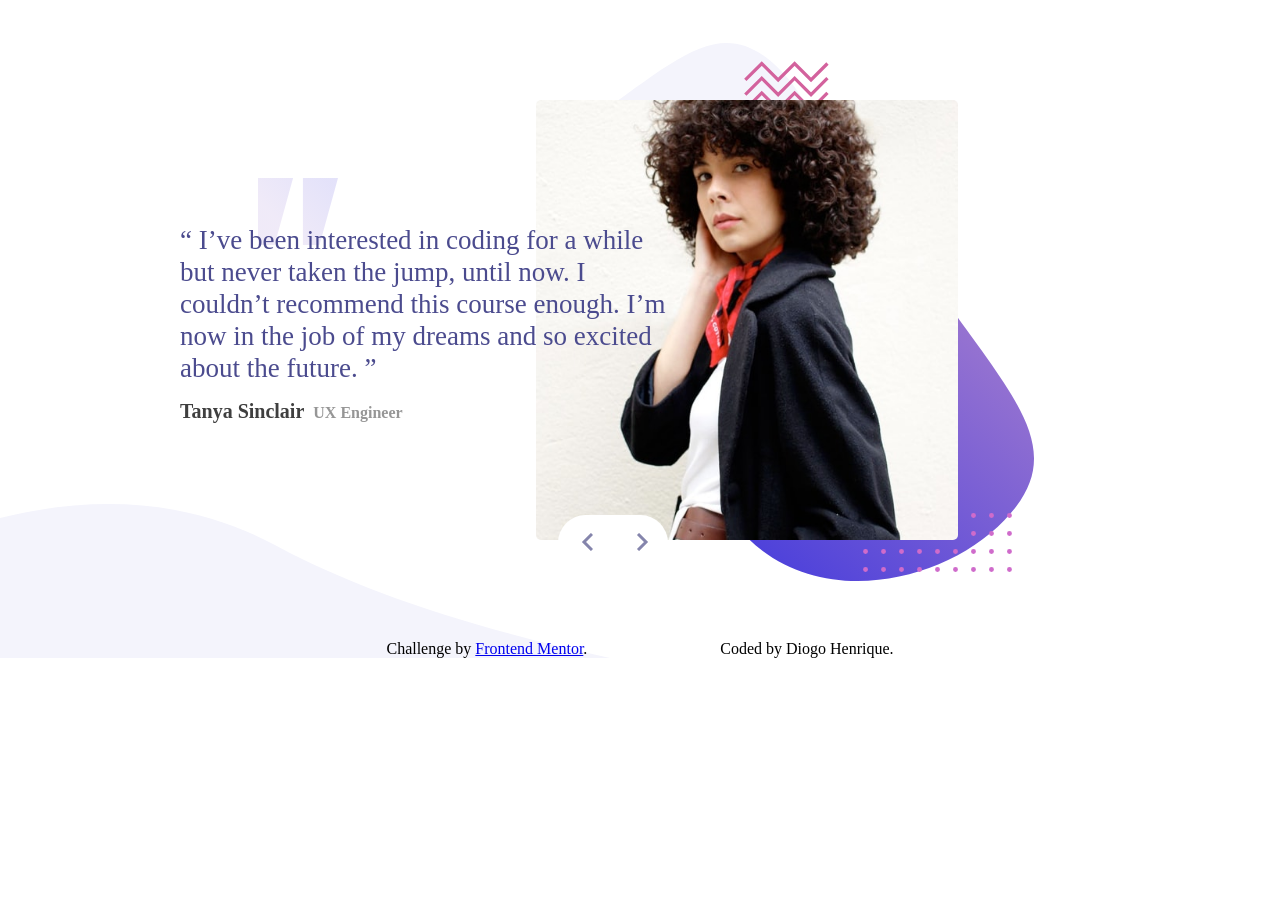
<file: index.html>
<!DOCTYPE html>
<html lang="pt-br">
<head>
  <meta charset="UTF-8">
  <meta name="viewport" content="width=device-width, initial-scale=1.0"> <!-- displays site properly based on user's device -->
  <link rel="stylesheet" type="text/css" href="css/style.css">
  <link rel="icon" type="image/png" sizes="32x32" href="./images/favicon-32x32.png">
  
  <title>Coding Bootcamp Testimonials Slider</title>

</head>
<body>
<div class="container">
  <div class="personal-description">
    <p class="personal-description__text">
        “ I’ve been interested in coding for a while but never taken the jump, until now. 
        I couldn’t recommend this course enough. I’m now in the job of my dreams and so 
        excited about the future. ”
    </p>
    <p class="personal-description__person">
        <span class="personal-description__name">Tanya Sinclair</span>
        <span class="personal-description__profession">UX Engineer</span>
    </p>
  </div>
<!-- Next profile-->
  <div class="personal-description personal-description--next selected">
    <p class="personal-description__text">
        “ If you want to lay the best foundation possible I´d recommend taking this course. 
        The depth the instructors go into is incredible. I now feel so confident about 
        starting up as a professional developer. ”
    </p>
    <p class="personal-description__person">
        <span class="personal-description__name">John Tarkpor</span>
        <span class="personal-description__profession">Junior Front-end Developer</span>
    </p>
  </div>
  <div class="profile-picture">
    <img class="profile-picture__first" src="images/image-tanya.jpg">
    <div class="profile-picture__icons">
      <div class="profile-picture--icon-prev">
        <img class="profile-picture__img-prev" src="images/icon-prev.svg">      
      </div>
      <div class="profile-picture--icon-next">
        <img class="profile-picture__img-next" src="images/icon-next.svg">     
      </div>
    </div>
  </div>
</div>

  
  <div class="attribution">
    <span>Challenge by <a href="https://www.frontendmentor.io?ref=challenge" target="_blank">Frontend Mentor</a>.</span>
    <span>Coded by Diogo Henrique</a>.</span>
  </div>

  <script src="slider.js"></script>
</body>
</html>
</file>
<file: css/style.css>
body {
    margin: 0;
    background-image: url('../images/pattern-curve.svg');
    background-repeat: no-repeat;
    background-position-y: bottom;
}

.container {
    display: flex;
    justify-content: flex-end;
    position: relative;
    width: 95%;
    margin: auto;
}

.personal-description {
    height: 360px;
    width: 500px;
    margin-left: 30px;
    background-image: url(../images/pattern-quotes.svg);
    background-repeat: no-repeat;
    background-position-x: 78px;
    background-position-y: 104px;
    background-size: 80px;
    position: absolute;
    left: 118px;
    top: 74px;
}

.personal-description__text {
    line-height: 2.0rem;
    font-size: 27px;
    font-family: normal;
    margin-bottom: 3px;
    margin-top: 150px;
    color: #4b4b8e;
}

.personal-description__name {
    font-weight: bold;
    font-size: 20px;
    font-family: normal;
    color: #3f3f3f;
}

.personal-description__profession {
    color: #969696;
    margin-left: 5px;
    font-weight: bold;
}

.profile-picture {
    width: 693px;
    height: 640px;
    background-image: url(../images/pattern-bg.svg);
    display: flex;
    justify-content: start;
    align-items: center;
    background-size: 570px 538px;
    background-repeat: no-repeat;
    background-position-y: 43px;
    background-position-x: -72px;
    margin-right: 19px;
}

.profile-picture__first {
    height: 440px;
    width: 422px;
    border-radius: 5px;
}

.profile-picture__icons {
    display: flex;
    display: flex;
    position: absolute;
    bottom: 69px;
    right: 580px;
}

.profile-picture--icon-prev {
    height: 56px;
    width: 55px;    
    border-radius: 50% 0 0 50%;
    background-color: #fff;
    cursor: pointer;
}

.profile-picture__img-prev {
    position: relative;
    left: 23px;
    top: 18px;
}

.profile-picture--icon-next {
    height: 56px;
    width: 55px;    
    border-radius: 0 50% 50% 0;
    background-color: #fff;
    cursor: pointer;
}

.profile-picture__img-next {
    position: relative;
    left: 23px;
    top: 18px;
}

.personal-description--next {
    display: none;
}

.attribution {
    display: flex;
    justify-content: space-around;
    width: 50%;
    margin: auto;
}
</file>
